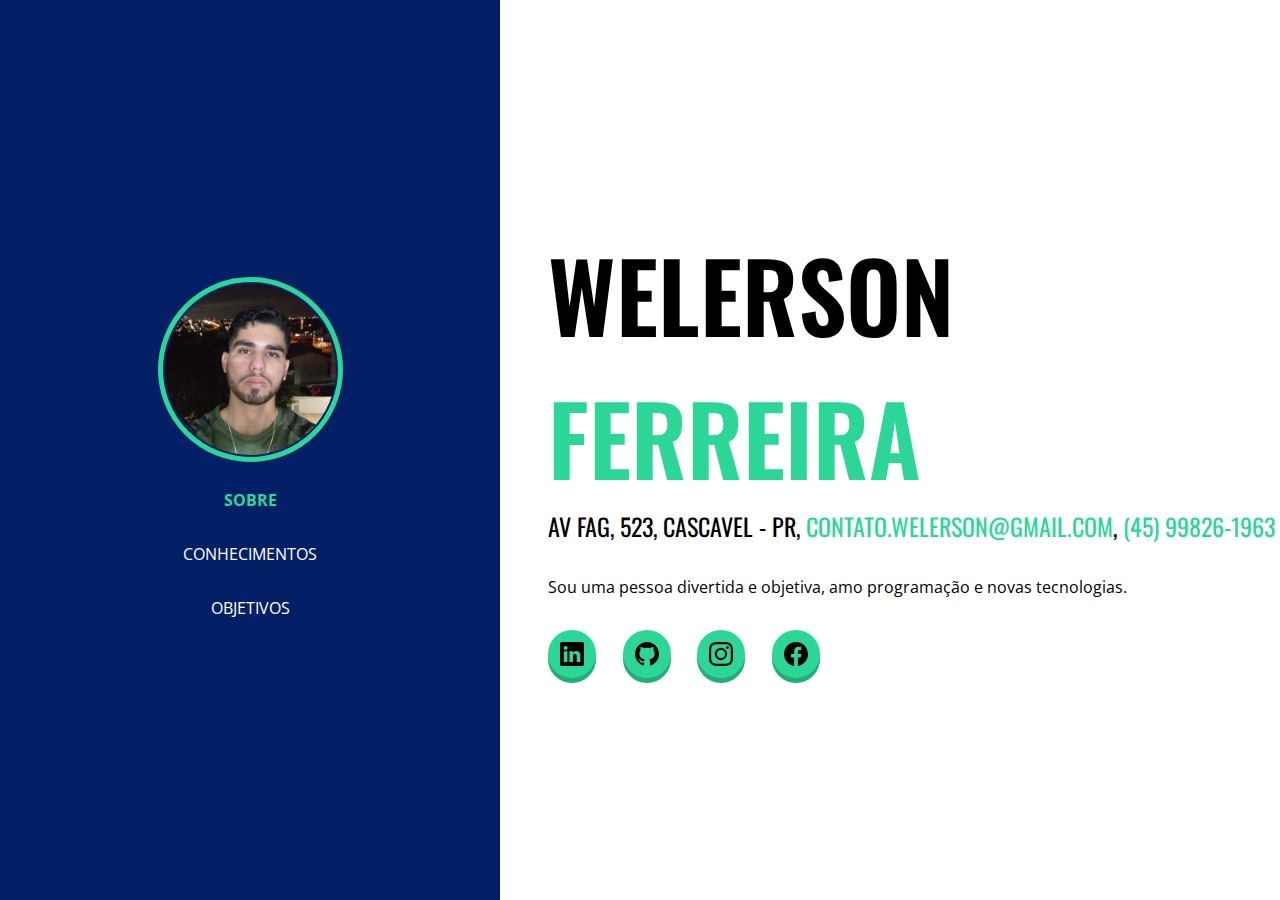
<file: index.html>
<!DOCTYPE html>
<html lang="pt-BR">
  <head>
    <meta charset="UTF-8" />
    <meta http-equiv="X-UA-Compatible" content="IE=edge" />
    <meta name="viewport" content="width=device-width, initial-scale=1.0" />
    <title>Currículo Digital - Welerson Ferreira</title>
    <link rel="stylesheet" href="./assets/CSS/styles.css" />
    <link
      rel="shortcut icon"
      href="./assets/images/icons/cup-hot.svg"
      type="image/x-icon"
    />
  </head>
  <body>
    <div class="container">
      <header>
        <img
          src="./assets/images/perfil.jpg"
          alt="Welerson Ferreira"
          class="avatar"
        />
        <nav class="navbar">
          <ul class="menu-group">
            <li class="menu-item-p">
              <a href="./index.html"><strong>SOBRE</strong></a>
            </li>
            <li class="menu-item">
              <a href="./conhecimentos.html">CONHECIMENTOS</a>
            </li>
            <li class="menu-item"><a href="./objetivos.html">OBJETIVOS</a></li>
          </ul>
        </nav>
      </header>
      <main>
        <div class="content">
          <h1>WELERSON <span class="emphasis">FERREIRA</span></h1>
          <h2>
            AV FAG, 523, CASCAVEL - PR,
            <a href="mailto:contato.welerson@gmail.com" class="emphasis"
              >CONTATO.WELERSON@GMAIL.COM</a
            >, <a href="tel:+5545998261963" class="emphasis">(45) 99826-1963</a>
          </h2>
          <p class="sobre-mim">
            Sou uma pessoa divertida e objetiva, amo programação e novas
            tecnologias.
          </p>
          <div class="social-row">
            <a
              href="https://www.linkedin.com/in/welerson-ferreira/"
              class="social-icons"
              target="_blank"
              ><img
                src="./assets/images/icons/linkedin.svg"
                alt="LinkedIn"
                class="social-button"
            /></a>
            <a
              href="https://github.com/welersonfrr"
              class="social-icons"
              target="_blank"
              ><img
                src="./assets/images/icons/github.svg"
                alt="Github"
                class="social-button"
            /></a>
            <a
              href="https://www.instagram.com/tomazfrr/"
              class="social-icons"
              target="_blank"
              ><img
                src="./assets/images/icons/instagram.svg"
                alt="Instagram"
                class="social-button"
            /></a>
            <a
              href="https://www.facebook.com/welerson.ferreira.58"
              class="social-icons"
              target="_blank"
              ><img
                src="./assets/images/icons/facebook.svg"
                alt="Facebook"
                class="social-button"
            /></a>
          </div>
        </div>
      </main>
    </div>
  </body>
</html>
</file>
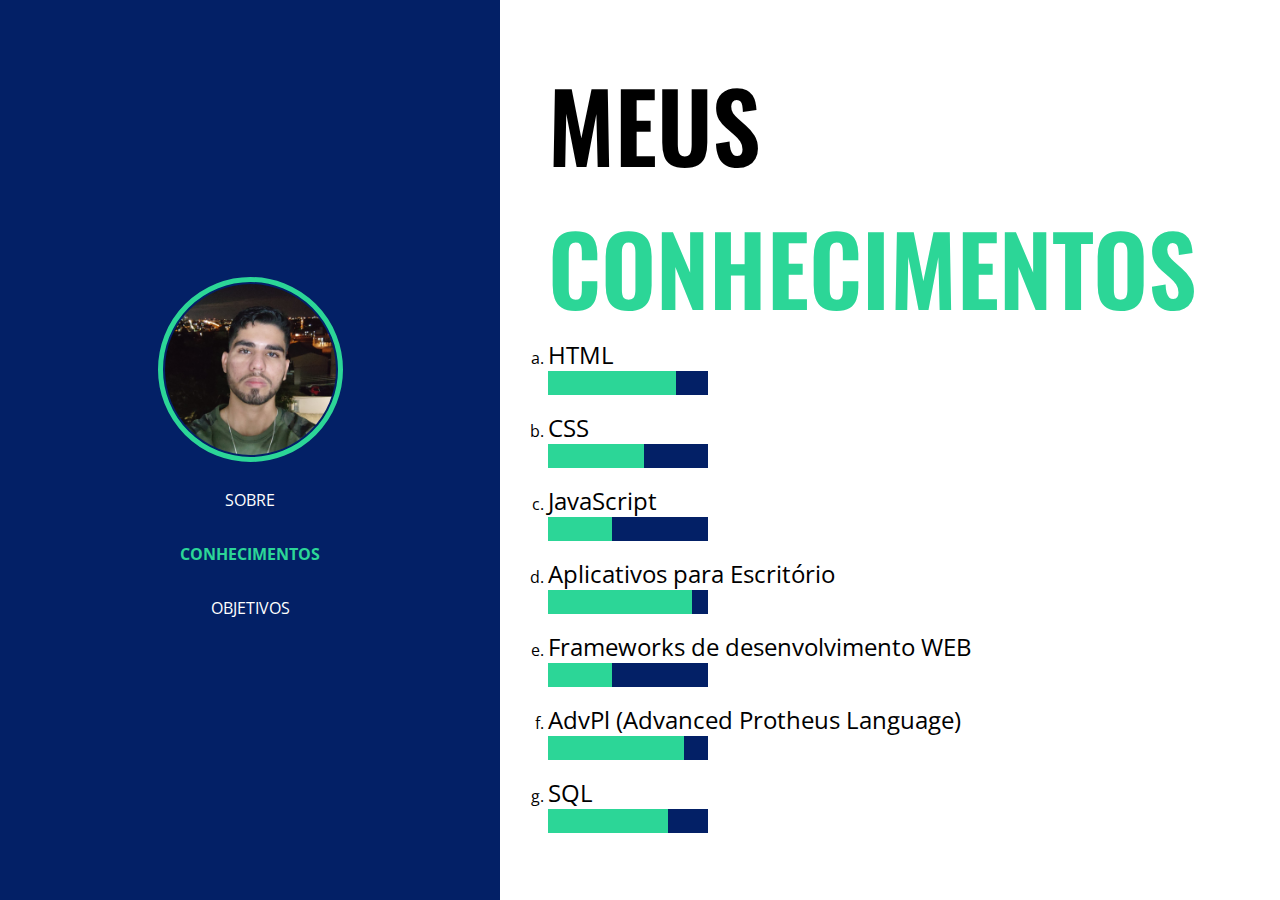
<file: conhecimentos.html>
<!DOCTYPE html>
<html lang="pt-BR">
  <head>
    <meta charset="UTF-8" />
    <meta http-equiv="X-UA-Compatible" content="IE=edge" />
    <meta name="viewport" content="width=device-width, initial-scale=1.0" />
    <title>Currículo Digital - Conhecimentos</title>
    <link rel="stylesheet" href="./assets/CSS/styles.css" />
    <link
      rel="shortcut icon"
      href="./assets/images/icons/cup-hot.svg"
      type="image/x-icon"
    />
  </head>
  <body>
    <div class="container">
      <header>
        <img
          src="./assets/images/perfil.jpg"
          alt="Welerson Ferreira"
          class="avatar"
        />
        <nav class="navbar">
          <ul class="menu-group">
            <li class="menu-item"><a href="./index.html">SOBRE</a></li>
            <li class="menu-item-p">
              <a href="./conhecimentos.html"><strong>CONHECIMENTOS</strong></a>
            </li>
            <li class="menu-item"><a href="./objetivos.html">OBJETIVOS</a></li>
          </ul>
        </nav>
      </header>
      <main>
        <div class="content">
          <h1>MEUS <span class="emphasis">CONHECIMENTOS</span></h1>
          <ol class="conhecimentos-group" type="a">
            <li class="conhecimentos-item">
              <div class="conhecimento">HTML</div>
              <div class="progress-bar">
                <div class="nivel c1"></div>
              </div>
            </li>
            <li class="conhecimentos-item">
              <div class="conhecimento">CSS</div>
              <div class="progress-bar">
                <div class="nivel c2"></div>
              </div>
            </li>
            <li class="conhecimentos-item">
              <div class="conhecimento">JavaScript</div>
              <div class="progress-bar">
                <div class="nivel c3"></div>
              </div>
            </li>
            <li class="conhecimentos-item">
              <div class="conhecimento">Aplicativos para Escritório</div>
              <div class="progress-bar">
                <div class="nivel c4"></div>
              </div>
            </li>
            <li class="conhecimentos-item">
              <div class="conhecimento">Frameworks de desenvolvimento WEB</div>
              <div class="progress-bar">
                <div class="nivel c5"></div>
              </div>
            </li>
            <li class="conhecimentos-item">
              <div class="conhecimento">AdvPl (Advanced Protheus Language)</div>
              <div class="progress-bar">
                <div class="nivel c6"></div>
              </div>
            </li>
            <li class="conhecimentos-item">
              <div class="conhecimento">SQL</div>
              <div class="progress-bar">
                <div class="nivel c7"></div>
              </div>
            </li>
          </ol>
        </div>
      </main>
    </div>
  </body>
</html>
</file>
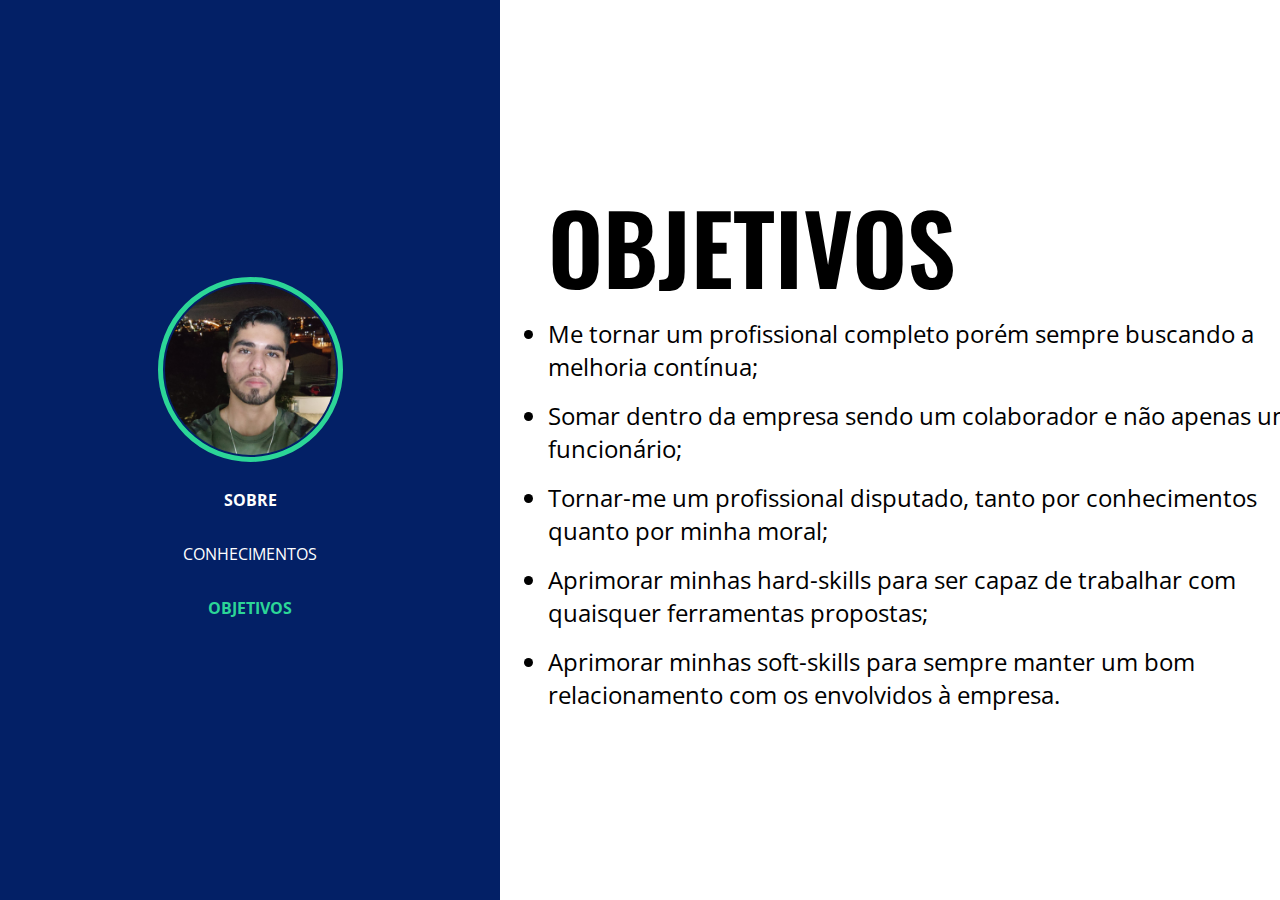
<file: objetivos.html>
<!DOCTYPE html>
<html lang="pt-BR">
  <head>
    <meta charset="UTF-8" />
    <meta http-equiv="X-UA-Compatible" content="IE=edge" />
    <meta name="viewport" content="width=device-width, initial-scale=1.0" />
    <title>Currículo Digital - Objetivos</title>
    <link rel="stylesheet" href="./assets/CSS/styles.css" />
    <link
      rel="shortcut icon"
      href="./assets/images/icons/cup-hot.svg"
      type="image/x-icon"
    />
  </head>
  <body>
    <div class="container">
      <header>
        <img
          src="./assets/images/perfil.jpg"
          alt="Welerson Ferreira"
          class="avatar"
        />
        <nav class="navbar">
          <ul class="menu-group">
            <li class="menu-item">
              <a href="./index.html"><strong>SOBRE</strong></a>
            </li>
            <li class="menu-item">
              <a href="./conhecimentos.html">CONHECIMENTOS</a>
            </li>
            <li class="menu-item-p">
              <a href="./objetivos.html"><strong>OBJETIVOS</strong></a>
            </li>
          </ul>
        </nav>
      </header>
      <main>
        <div class="content">
          <h1>OBJETIVOS</h1>
          <ul class="objetivos-group">
            <li class="objetivos-item">
              Me tornar um profissional completo porém sempre buscando a
              melhoria contínua;
            </li>
            <li class="objetivos-item">
              Somar dentro da empresa sendo um colaborador e não apenas um
              funcionário;
            </li>
            <li class="objetivos-item">
              Tornar-me um profissional disputado, tanto por conhecimentos
              quanto por minha moral;
            </li>
            <li class="objetivos-item">
              Aprimorar minhas hard-skills para ser capaz de trabalhar com
              quaisquer ferramentas propostas;
            </li>
            <li class="objetivos-item">
              Aprimorar minhas soft-skills para sempre manter um bom
              relacionamento com os envolvidos à empresa.
            </li>
          </ul>
        </div>
      </main>
    </div>
  </body>
</html>
</file>
<file: assets/CSS/styles.css>
@import url("https://fonts.googleapis.com/css2?family=Open+Sans&display=swap");
@import url("https://fonts.googleapis.com/css2?family=Oswald&display=swap");

* {
  margin: 0;
  padding: 0;
  box-sizing: border-box;
}

html {
  font-size: 16px;
}

:root {
  --color60: #032066;
  --color30: #fff;
  --color10: #2cd697;
  --title-font: "Oswald", sans-serif;
  --content-font: "Open Sans", sans-serif;
  --content-margin-left: 3rem;
}

.container {
  display: flex;
  border-color: var(--color30);
}

a {
  text-decoration: inherit;
  color: inherit;
}

header {
  display: flex;
  flex-direction: column;
  align-items: center;
  justify-content: center;
  width: 100%;
  max-width: 500px;
  min-height: 100vh;
  background-color: var(--color60);
}

.avatar {
  margin: 1rem;
  width: 35%;
  border-radius: 50%;
  border: var(--color60) 2px solid;
  outline: var(--color10) 5px solid;
}

.menu-group {
  list-style-type: none;
  font-family: var(--content-font);
  text-align: center;
}

.menu-item,
.menu-item-p {
  color: var(--color30);
  padding: 1rem;
}

.menu-item-p {
  color: var(--color10);
}

.content {
  display: flex;
  flex-direction: column;
  justify-content: center;
  width: 100%;
  height: 100vh;
  margin-left: var(--content-margin-left);
}

.emphasis {
  color: var(--color10);
}

h1 {
  font-family: var(--title-font);
  font-size: 6rem;
  font-weight: 600;
}

h2 {
  font-family: var(--title-font);
  font-size: 1.5rem;
  font-weight: 400;
}

.sobre-mim {
  padding-top: 2rem;
  font-family: var(--content-font);
  font-size: 1rem;
}

.social-row {
  margin-top: 2rem;
  display: flex;
  flex-direction: row;
  width: 17rem;
  justify-content: space-between;
}

.social-icons {
  display: flex;
  background-color: var(--color10);
  width: 3rem;
  height: 3rem;
  align-items: center;
  justify-content: center;
  border-radius: 50%;
  box-shadow: 0 5px #23ad7b;
}

.social-icons:active {
  box-shadow: none;
  transform: translateY(5px);
}

.social-button {
  width: 50%;
  height: 50%;
  fill: var(--color30);
  color: var(--color30);
}

@keyframes grow {
  from {
    width: 0;
  }
}

.conhecimentos-group,
.objetivos-group {
  font-family: var(--content-font);
}

.conhecimentos-item,
.objetivos-item {
  margin-bottom: 1rem;
}

.progress-bar {
  display: block;
  width: 10rem;
  height: 1.5rem;
  background-color: var(--color60);
  align-items: baseline;
}

.conhecimento,
.objetivos-item {
  font-size: 1.5rem;
}

.nivel {
  display: block;
  height: 100%;
  background-color: var(--color10);
}

.c1 {
  /* HTML */
  animation-name: grow;
  animation-duration: 1s;
  width: 80%;
}
.c2 {
  /* CSS */
  animation-name: grow;
  animation-duration: 1s;
  width: 60%;
}
.c3 {
  /* JavaScript */
  animation-name: grow;
  animation-duration: 1s;
  width: 40%;
}
.c4 {
  /* Aplicativos para escritório */
  animation-name: grow;
  animation-duration: 1s;
  width: 90%;
}
.c5 {
  /* Frameworks de Desenvolvimento WEB */
  animation-name: grow;
  animation-duration: 1s;
  width: 40%;
}
.c6 {
  /* AdvPl */
  animation-name: grow;
  animation-duration: 1s;
  width: 85%;
}
.c7 {
  /* SQL */
  animation-name: grow;
  animation-duration: 1s;
  width: 75%;
}
</file>
